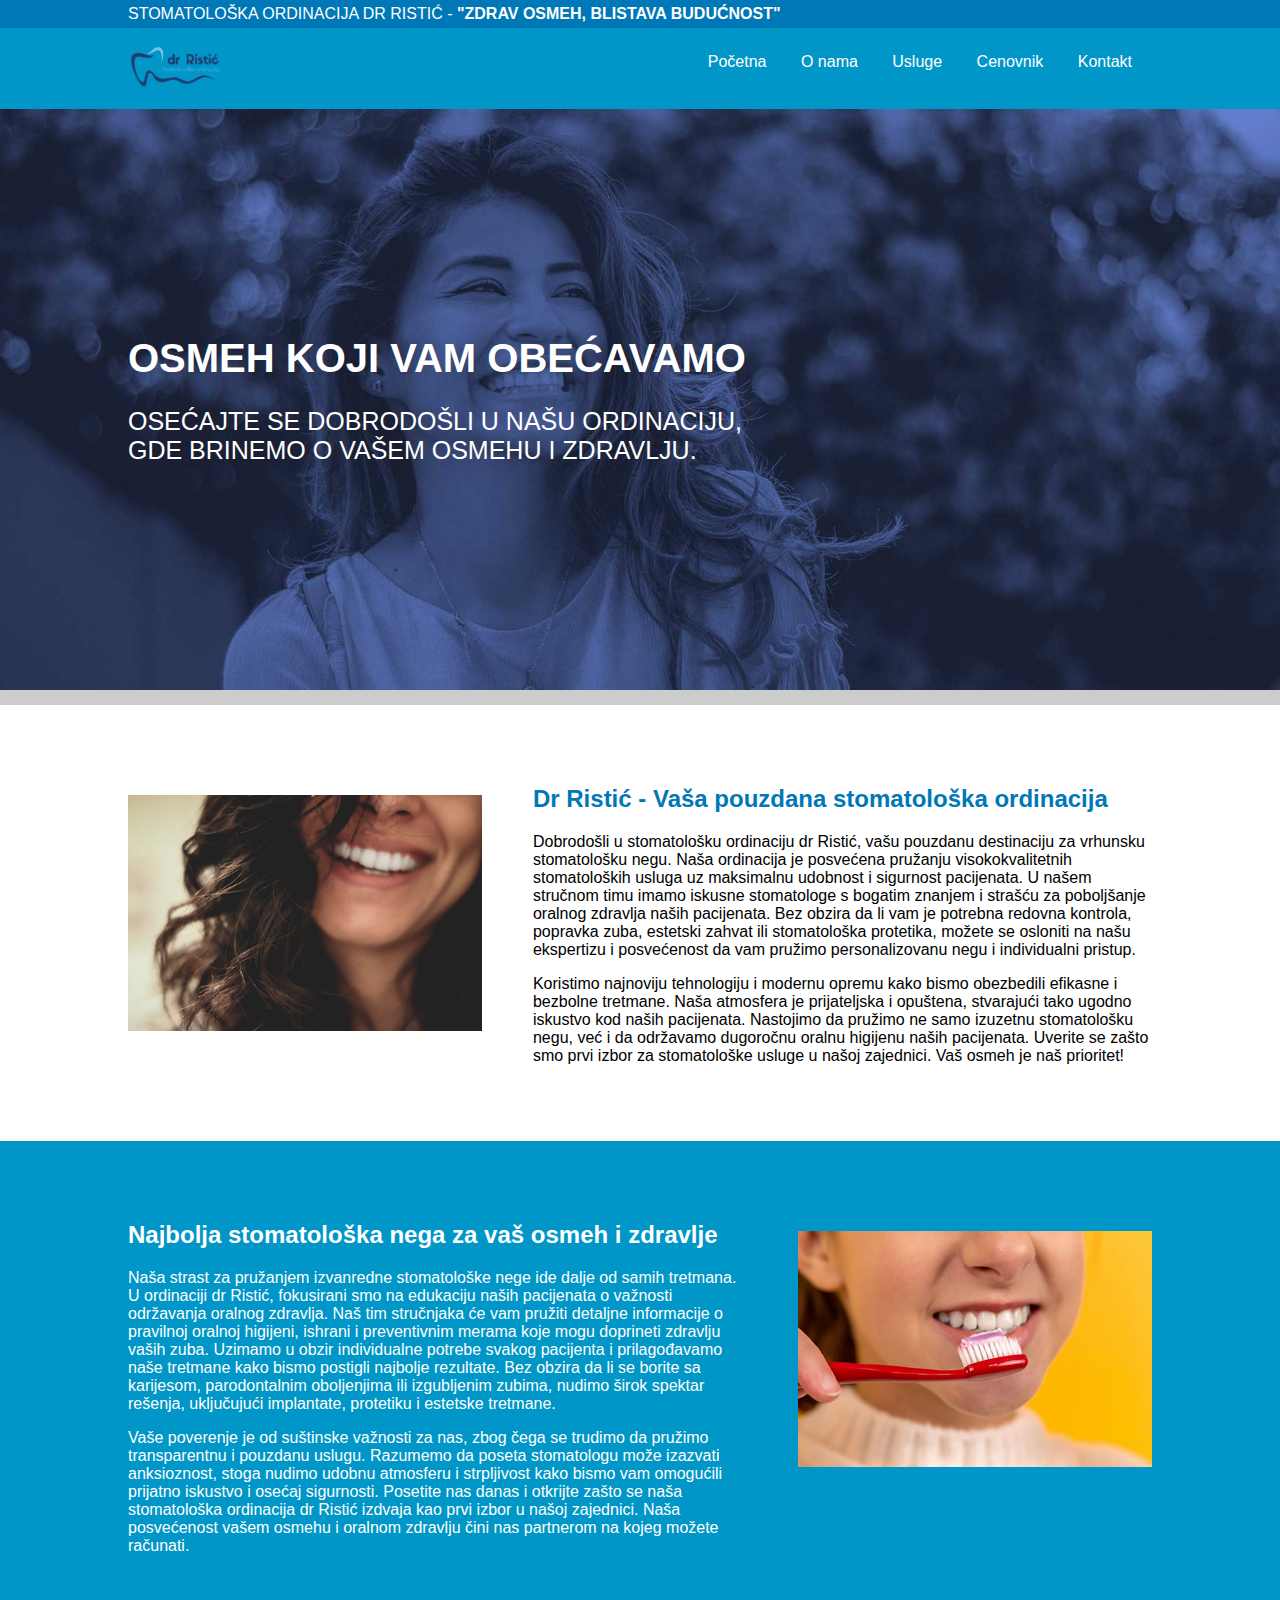
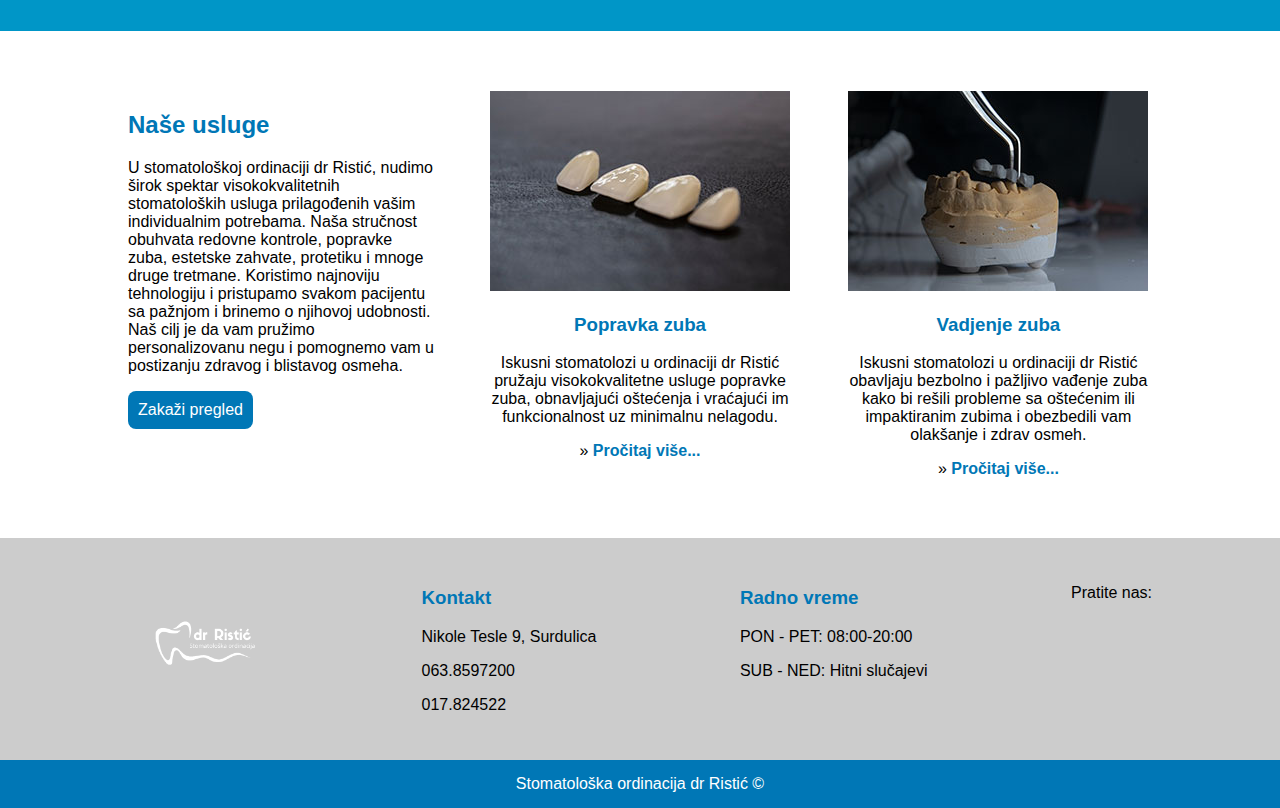
<file: index.html>
<!DOCTYPE html>
<html lang="en">
<head>
    <meta charset="UTF-8">
    <meta http-equiv="X-UA-Compatible" content="IE=edge">
    <meta name="viewport" content="width=device-width, initial-scale=1.0">
    <title>Početna</title>
    <link rel="icon" type="image/png" href="Slike/logoHeader2.png">
    <link rel="stylesheet" href="https://cdnjs.cloudflare.com/ajax/libs/font-awesome/6.4.0/css/all.min.css" integrity="sha512-iecdLmaskl7CVkqkXNQ/ZH/XLlvWZOJyj7Yy7tcenmpD1ypASozpmT/E0iPtmFIB46ZmdtAc9eNBvH0H/ZpiBw==" crossorigin="anonymous" referrerpolicy="no-referrer" />
    <link rel="stylesheet" href="style.css">
</head>
<body>
    
    <div class="header">
        <div class="container">
            <p>Stomatološka ordinacija Dr Ristić - <span>"Zdrav osmeh, blistava budućnost"</span></p>
        </div><!--end .container-->
    </div><!--end .header-->
    <div class="nav">
        <div class="container">
            <div class="nav-logo">
                <img src="Slike/logoHeader2.png" width="50%" alt="LogoHeader">
            </div><!--end .nav-logo-->
            <div class="nav-links">
                <p><i class="fa-solid fa-bars" onclick="toggleNav()"></i></p>
                <ul id="navMenu">
                    <li><a href="index.html">Početna</a></li>
                    <li><a href="o-nama.html">O nama</a></li>
                    <li><a href="usluge.html">Usluge</a></li>
                    <li><a href="cenovnik.html">Cenovnik</a></li>
                    <li><a href="kontakt.html">Kontakt</a></li>
                </ul>
            </div><!--end .nav-links-->
        </div><!--end .container-->
    </div><!--end .nav-->

    <div class="hero">
        <div class="container">
            <h1>Osmeh koji vam obećavamo</h1>
            <p>Osećajte se dobrodošli u našu ordinaciju,
            <br> gde brinemo o vašem osmehu i zdravlju.</p>
        </div><!--end .container-->
    </div><!--end .hero-->

    <div class="intro">
        <div class="container">
            <div class="intro-img">
                <img src="Slike/intro.jpg" alt="BlistavOsmeh">
            </div><!--end .intro-img-->
            <div class="intro-txt">
                <h2>Dr Ristić - Vaša pouzdana stomatološka ordinacija</h2>
                <p>Dobrodošli u stomatološku ordinaciju dr Ristić, vašu pouzdanu destinaciju za vrhunsku stomatološku negu. Naša ordinacija je posvećena pružanju visokokvalitetnih stomatoloških usluga uz maksimalnu udobnost i sigurnost pacijenata. U našem stručnom timu imamo iskusne stomatologe s bogatim znanjem i strašću za poboljšanje oralnog zdravlja naših pacijenata. Bez obzira da li vam je potrebna redovna kontrola, popravka zuba, estetski zahvat ili stomatološka protetika, možete se osloniti na našu ekspertizu i posvećenost da vam pružimo personalizovanu negu i individualni pristup.</p>

                <p>Koristimo najnoviju tehnologiju i modernu opremu kako bismo obezbedili efikasne i bezbolne tretmane. Naša atmosfera je prijateljska i opuštena, stvarajući tako ugodno iskustvo kod naših pacijenata. Nastojimo da pružimo ne samo izuzetnu stomatološku negu, već i da održavamo dugoročnu oralnu higijenu naših pacijenata. Uverite se zašto smo prvi izbor za stomatološke usluge u našoj zajednici. Vaš osmeh je naš prioritet!</p>
            </div><!--end .intro-txt-->
        </div><!--end .container-->
    </div><!--end .intro-->

    <div class="wrapper">
        <div class="container">
            <div class="wrapper-txt">
                <h2>Najbolja stomatološka nega za vaš osmeh i zdravlje</h2>
                <p>Naša strast za pružanjem izvanredne stomatološke nege ide dalje od samih tretmana. U ordinaciji dr Ristić, fokusirani smo na edukaciju naših pacijenata o važnosti održavanja oralnog zdravlja. Naš tim stručnjaka će vam pružiti detaljne informacije o pravilnoj oralnoj higijeni, ishrani i preventivnim merama koje mogu doprineti zdravlju vaših zuba. Uzimamo u obzir individualne potrebe svakog pacijenta i prilagođavamo naše tretmane kako bismo postigli najbolje rezultate. Bez obzira da li se borite sa karijesom, parodontalnim oboljenjima ili izgubljenim zubima, nudimo širok spektar rešenja, uključujući implantate, protetiku i estetske tretmane.</p>

                <p>Vaše poverenje je od suštinske važnosti za nas, zbog čega se trudimo da pružimo transparentnu i pouzdanu uslugu. Razumemo da poseta stomatologu može izazvati anksioznost, stoga nudimo udobnu atmosferu i strpljivost kako bismo vam omogućili prijatno iskustvo i osećaj sigurnosti. Posetite nas danas i otkrijte zašto se naša stomatološka ordinacija dr Ristić izdvaja kao prvi izbor u našoj zajednici. Naša posvećenost vašem osmehu i oralnom zdravlju čini nas partnerom na kojeg možete računati.</p>
            </div><!--end .wrapper-txt-->
            <div class="wrapper-img">
                <img src="Slike/wrapper1.jpg" alt="PranjeZuba">
            </div><!--end .wrapper-img-->
        </div><!--end .container-->
    </div><!--end .wrapper-->

    <div class="content">
        <div class="container">
            <div class="content-left">
                <h2>Naše usluge</h2>
                <p>U stomatološkoj ordinaciji dr Ristić, nudimo širok spektar visokokvalitetnih stomatoloških usluga prilagođenih vašim individualnim potrebama. Naša stručnost obuhvata redovne kontrole, popravke zuba, estetske zahvate, protetiku i mnoge druge tretmane. Koristimo najnoviju tehnologiju i pristupamo svakom pacijentu sa pažnjom i brinemo o njihovoj udobnosti. Naš cilj je da vam pružimo personalizovanu negu i pomognemo vam u postizanju zdravog i blistavog osmeha.</p>

                <a href="kontakt.html#zakazipregled" class="button">Zakaži pregled</a>
            </div><!--end .content-left-->  
            <div class="content-right">
                <img src="Slike/widget1.jpg" alt="Zubi1">
                <h3>Popravka zuba</h3>
                <p>Iskusni stomatolozi u ordinaciji dr Ristić pružaju visokokvalitetne usluge popravke zuba, obnavljajući oštećenja i vraćajući im funkcionalnost uz minimalnu nelagodu.</p>

                <span> &raquo; <a href="usluge.html#popravkazuba">Pročitaj više...</a></span>
            </div><!--end .content-right-->
            <div class="content-right">
                <img src="Slike/widget2.jpg" alt="Zubi2">
                <h3>Vadjenje zuba</h3>
                <p>Iskusni stomatolozi u ordinaciji dr Ristić obavljaju bezbolno i pažljivo vađenje zuba kako bi rešili probleme sa oštećenim ili impaktiranim zubima i obezbedili vam olakšanje i zdrav osmeh.</p>

                <span> &raquo; <a href="usluge.html#vadjenjezuba">Pročitaj više...</a></span>
            </div><!--end .content-right-->
        </div><!--end .container-->
    </div><!--end .content-->

    <div class="footertop">
        <div class="container">
            <div class="footertop-logo">
                <img src="Slike/logoFooter.png" width="150px" alt="logo">
            </div><!--end .footertop-logo-->
            <div class="footertop-txt1">
                <h3><i class="fa-solid fa-phone"></i> Kontakt</h3>
                <p>Nikole Tesle 9, Surdulica</p>
                <p>063.8597200</p>
                <p>017.824522</p>
            </div><!--end .footertop-txt1-->
            <div class="footertop-txt2">
                <h3><i class="fa-regular fa-clock"></i> Radno vreme</h3>
                <p>PON - PET: 08:00-20:00</p>
                <p>SUB - NED: Hitni slučajevi</p>
            </div><!--end .footertop-txt2-->
            <div class="footertop-links">
                <p>Pratite nas:</p>
                <a href="#"><i class="fa-brands fa-square-facebook"></i></a>
                <a href="#"><i class="fa-brands fa-square-instagram"></i></a>
                <a href="#"><i class="fa-brands fa-square-twitter"></i></a>
            </div><!--end .footertop-links-->
        </div><!--end .container-->
    </div><!--end .footertop-->

    <div class="footer">
        <div class="container">
            <p>Stomatološka ordinacija dr Ristić &copy;</p>
        </div><!--end .container-->
    </div><!--end .footer-->

    <script>

        function toggleNav() {
        let navMenu = document.getElementById("navMenu");
        if (navMenu.style.display === "block") {
        navMenu.style.display = "none";
        } else {
        navMenu.style.display = "block";
        }
        }
        
    </script>

</body>
</html>
</file>
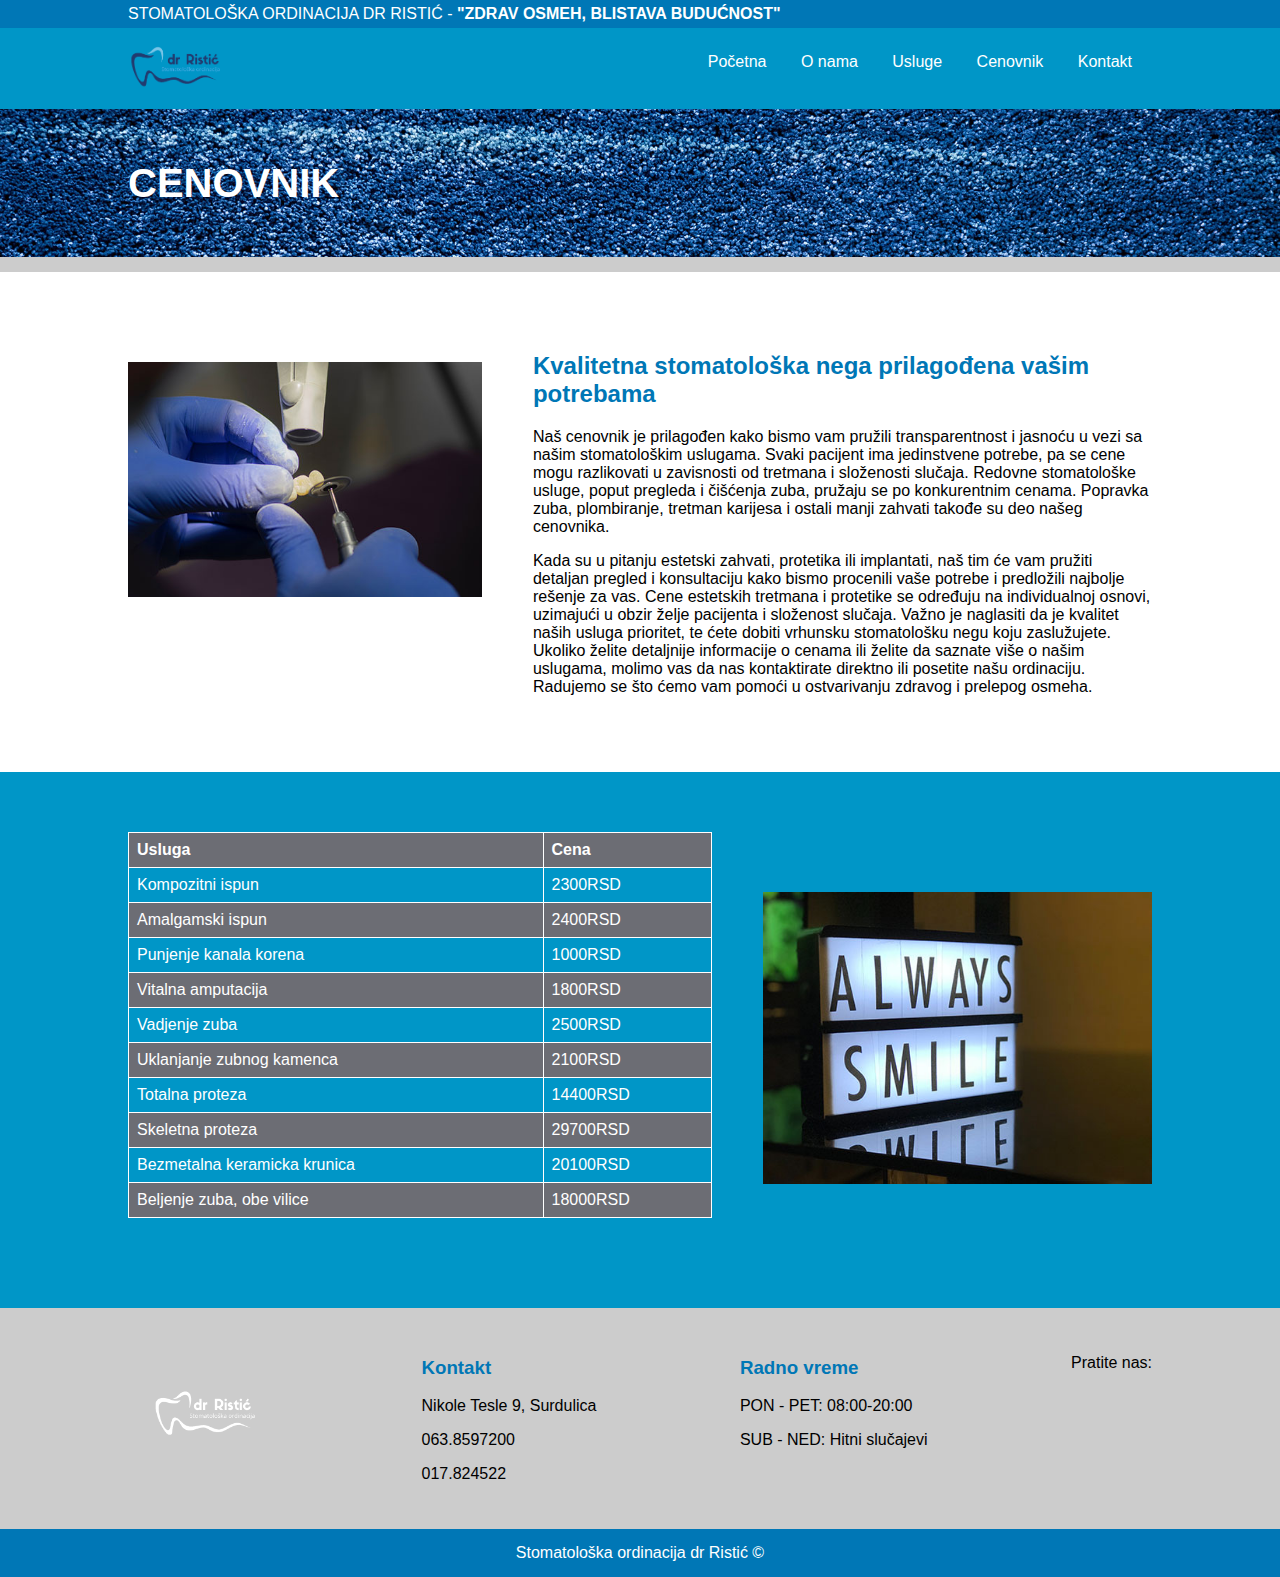
<file: cenovnik.html>
<!DOCTYPE html>
<html lang="en">
<head>
    <meta charset="UTF-8">
    <meta http-equiv="X-UA-Compatible" content="IE=edge">
    <meta name="viewport" content="width=device-width, initial-scale=1.0">
    <title>Cenovnik</title>
    <link rel="icon" type="image/png" href="Slike/logoHeader2.png">
    <link rel="stylesheet" href="https://cdnjs.cloudflare.com/ajax/libs/font-awesome/6.4.0/css/all.min.css" integrity="sha512-iecdLmaskl7CVkqkXNQ/ZH/XLlvWZOJyj7Yy7tcenmpD1ypASozpmT/E0iPtmFIB46ZmdtAc9eNBvH0H/ZpiBw==" crossorigin="anonymous" referrerpolicy="no-referrer" />
    <link rel="stylesheet" href="style.css">
</head>
<body>
    
    <div class="header">
        <div class="container">
            <p>Stomatološka ordinacija Dr Ristić - <span>"Zdrav osmeh, blistava budućnost"</span></p>
        </div><!--end .container-->
    </div><!--end .header-->
    <div class="nav">
        <div class="container">
            <div class="nav-logo">
                <img src="Slike/logoHeader2.png" width="50%" alt="LogoHeader">
            </div><!--end .nav-logo-->
            <div class="nav-links">
                <p><i class="fa-solid fa-bars" onclick="toggleNav()"></i></p>
                <ul id="navMenu">
                    <li><a href="index.html">Početna</a></li>
                    <li><a href="o-nama.html">O nama</a></li>
                    <li><a href="usluge.html">Usluge</a></li>
                    <li><a href="cenovnik.html">Cenovnik</a></li>
                    <li><a href="kontakt.html">Kontakt</a></li>
                </ul>
            </div><!--end .nav-links-->
        </div><!--end .container-->
    </div><!--end .nav-->

    <div class="hero hero2">
        <div class="container">
            <h1>Cenovnik</h1>
        </div><!--end .container-->
    </div><!--end .hero-->

    <div class="intro">
        <div class="container">
            <div class="intro-img">
                <img src="Slike/cenovnik1.jpg" alt="Zubi">
            </div><!--end .intro-img-->
            <div class="intro-txt">
                <h2>Kvalitetna stomatološka nega prilagođena vašim potrebama</h2>
                <p>Naš cenovnik je prilagođen kako bismo vam pružili transparentnost i jasnoću u vezi sa našim stomatološkim uslugama. Svaki pacijent ima jedinstvene potrebe, pa se cene mogu razlikovati u zavisnosti od tretmana i složenosti slučaja. Redovne stomatološke usluge, poput pregleda i čišćenja zuba, pružaju se po konkurentnim cenama. Popravka zuba, plombiranje, tretman karijesa i ostali manji zahvati takođe su deo našeg cenovnika.</p>

                <p>Kada su u pitanju estetski zahvati, protetika ili implantati, naš tim će vam pružiti detaljan pregled i konsultaciju kako bismo procenili vaše potrebe i predložili najbolje rešenje za vas. Cene estetskih tretmana i protetike se određuju na individualnoj osnovi, uzimajući u obzir želje pacijenta i složenost slučaja. Važno je naglasiti da je kvalitet naših usluga prioritet, te ćete dobiti vrhunsku stomatološku negu koju zaslužujete. Ukoliko želite detaljnije informacije o cenama ili želite da saznate više o našim uslugama, molimo vas da nas kontaktirate direktno ili posetite našu ordinaciju. Radujemo se što ćemo vam pomoći u ostvarivanju zdravog i prelepog osmeha.</p>
            </div><!--end .intro-txt-->
        </div><!--end .container-->
    </div><!--end .intro-->

    <div class="section">
        <div class="container">
            <div class="section-tbl">
                <table>
                    <tr>
                    <th>Usluga</th>
                    <th>Cena</th>
                    </tr>
                    <tr>
                    <td>Kompozitni ispun</td>
                    <td>2300RSD</td>
                    </tr>
                    <tr>
                    <td>Amalgamski ispun</td>
                    <td>2400RSD</td>
                    </tr>
                    <tr>
                    <td>Punjenje kanala korena</td>
                    <td>1000RSD</td>
                    </tr>
                    <tr>
                    <td>Vitalna amputacija</td>
                    <td>1800RSD</td>
                    </tr>
                    <tr>
                    <td>Vadjenje zuba</td>
                    <td>2500RSD</td>
                    </tr>
                    <tr>
                    <td>Uklanjanje zubnog kamenca</td>
                    <td>2100RSD</td>
                    </tr>
                    <tr>
                    <td>Totalna proteza</td>
                    <td>14400RSD</td>
                    </tr>
                    <tr>
                    <td>Skeletna proteza</td>
                    <td>29700RSD</td>
                    </tr>
                    <tr>
                    <td>Bezmetalna keramicka krunica</td>
                    <td>20100RSD</td>
                    </tr>
                    <tr>
                    <td>Beljenje zuba, obe vilice</td>
                    <td>18000RSD</td>
                    </tr>
                </table>  
            </div><!--end .section-tbl-->
            <div class="section-img">
                <img src="Slike/cenovnik2.jpg" alt="Slogan">
            </div><!--end .section-img-->
        </div><!--end .container-->
    </div><!--end .section-->


    <div class="footertop">
        <div class="container">
            <div class="footertop-logo">
                <img src="Slike/logoFooter.png" width="150px" alt="logo">
            </div><!--end .footertop-logo-->
            <div class="footertop-txt1">
                <h3><i class="fa-solid fa-phone"></i> Kontakt</h3>
                <p>Nikole Tesle 9, Surdulica</p>
                <p>063.8597200</p>
                <p>017.824522</p>
            </div><!--end .footertop-txt1-->
            <div class="footertop-txt2">
                <h3><i class="fa-regular fa-clock"></i> Radno vreme</h3>
                <p>PON - PET: 08:00-20:00</p>
                <p>SUB - NED: Hitni slučajevi</p>
            </div><!--end .footertop-txt2-->
            <div class="footertop-links">
                <p>Pratite nas:</p>
                <a href="#"><i class="fa-brands fa-square-facebook"></i></a>
                <a href="#"><i class="fa-brands fa-square-instagram"></i></a>
                <a href="#"><i class="fa-brands fa-square-twitter"></i></a>
            </div><!--end .footertop-links-->
        </div><!--end .container-->
    </div><!--end .footertop-->

    <div class="footer">
        <div class="container">
            <p>Stomatološka ordinacija dr Ristić &copy;</p>
        </div><!--end .container-->
    </div><!--end .footer-->

    <script>

        function toggleNav() {
        let navMenu = document.getElementById("navMenu");
        if (navMenu.style.display === "block") {
        navMenu.style.display = "none";
        } else {
        navMenu.style.display = "block";
        }
        }


    </script>
</body>
</html>
</file>
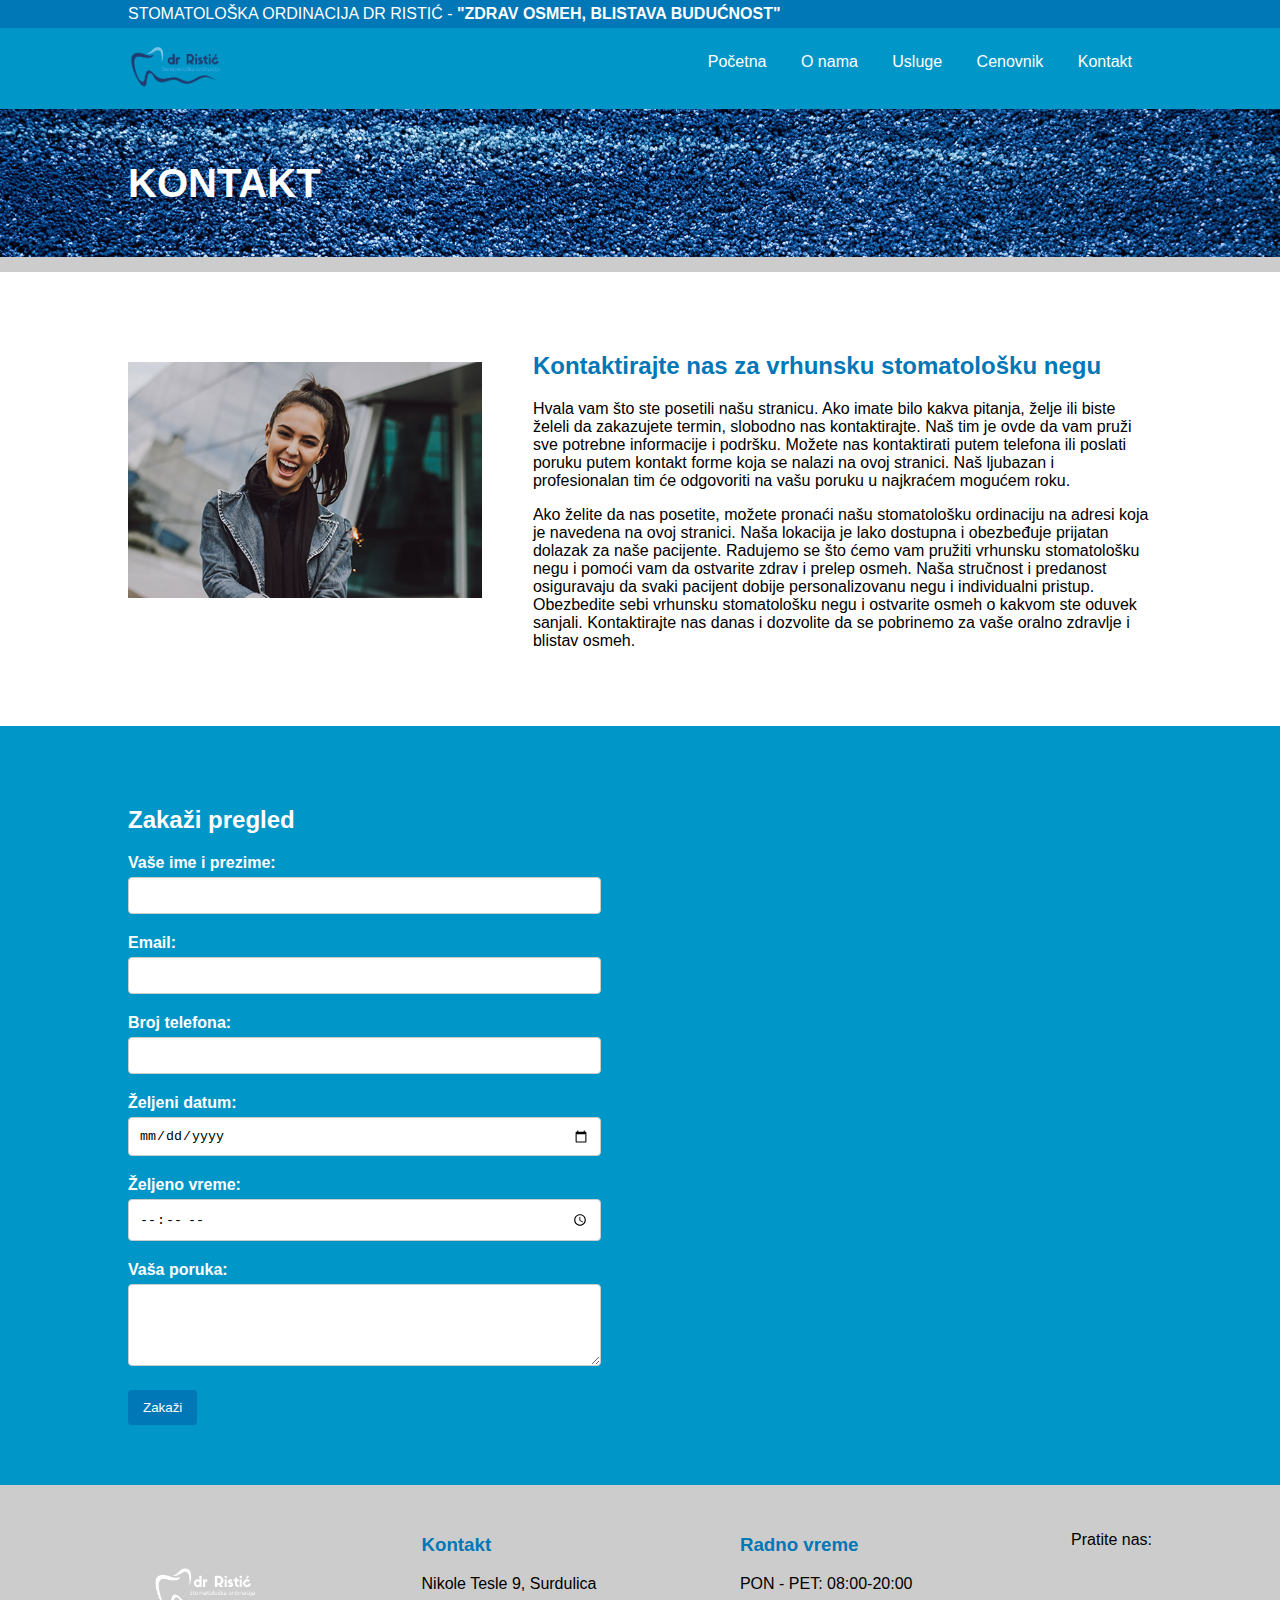
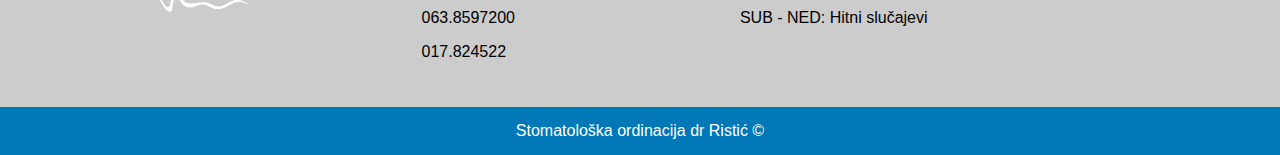
<file: kontakt.html>
<!DOCTYPE html>
<html lang="en">
<head>
    <meta charset="UTF-8">
    <meta http-equiv="X-UA-Compatible" content="IE=edge">
    <meta name="viewport" content="width=device-width, initial-scale=1.0">
    <title>Kontakt</title>
    <link rel="icon" type="image/png" href="Slike/logoHeader2.png">
    <link rel="stylesheet" href="https://cdnjs.cloudflare.com/ajax/libs/font-awesome/6.4.0/css/all.min.css" integrity="sha512-iecdLmaskl7CVkqkXNQ/ZH/XLlvWZOJyj7Yy7tcenmpD1ypASozpmT/E0iPtmFIB46ZmdtAc9eNBvH0H/ZpiBw==" crossorigin="anonymous" referrerpolicy="no-referrer" />
    <link rel="stylesheet" href="style.css">
</head>
<body>
    
    <div class="header">
        <div class="container">
            <p>Stomatološka ordinacija Dr Ristić - <span>"Zdrav osmeh, blistava budućnost"</span></p>
        </div><!--end .container-->
    </div><!--end .header-->
    <div class="nav">
        <div class="container">
            <div class="nav-logo">
                <img src="Slike/logoHeader2.png" width="50%" alt="LogoHeader">
            </div><!--end .nav-logo-->
            <div class="nav-links">
                <p><i class="fa-solid fa-bars" onclick="toggleNav()"></i></p>
                <ul id="navMenu">
                    <li><a href="index.html">Početna</a></li>
                    <li><a href="o-nama.html">O nama</a></li>
                    <li><a href="usluge.html">Usluge</a></li>
                    <li><a href="cenovnik.html">Cenovnik</a></li>
                    <li><a href="kontakt.html">Kontakt</a></li>
                </ul>
            </div><!--end .nav-links-->
        </div><!--end .container-->
    </div><!--end .nav-->

    <div class="hero hero2">
        <div class="container">
            <h1>Kontakt</h1>
        </div><!--end .container-->
    </div><!--end .hero-->

    <div class="intro">
        <div class="container">
            <div class="intro-img">
                <img src="Slike/kontakt1.jpg" alt="Osmeh">
            </div><!--end .intro-img-->
            <div class="intro-txt">
                <h2>Kontaktirajte nas za vrhunsku stomatološku negu</h2>
                <p>Hvala vam što ste posetili našu stranicu. Ako imate bilo kakva pitanja, želje ili biste želeli da zakazujete termin, slobodno nas kontaktirajte. Naš tim je ovde da vam pruži sve potrebne informacije i podršku. Možete nas kontaktirati putem telefona ili poslati poruku putem kontakt forme koja se nalazi na ovoj stranici. Naš ljubazan i profesionalan tim će odgovoriti na vašu poruku u najkraćem mogućem roku.
                </p>

                <p>Ako želite da nas posetite, možete pronaći našu stomatološku ordinaciju na adresi koja je navedena na ovoj stranici. Naša lokacija je lako dostupna i obezbeđuje prijatan dolazak za naše pacijente. Radujemo se što ćemo vam pružiti vrhunsku stomatološku negu i pomoći vam da ostvarite zdrav i prelep osmeh. Naša stručnost i predanost osiguravaju da svaki pacijent dobije personalizovanu negu i individualni pristup. Obezbedite sebi vrhunsku stomatološku negu i ostvarite osmeh o kakvom ste oduvek sanjali. Kontaktirajte nas danas i dozvolite da se pobrinemo za vaše oralno zdravlje i blistav osmeh.</p>
            </div><!--end .intro-txt-->
        </div><!--end .container-->
    </div><!--end .intro-->

    <div class="contact-form" id="zakazipregled">
        <div class="container">
           

        <div class="form-container">
            <h2>Zakaži pregled</h2>
            <form>
            <div class="form-group">
                <label for="name" class="form-label">Vaše ime i prezime:</label>
                <input type="text" id="name" class="form-input" required>
            </div>

            <div class="form-group">
                <label for="email" class="form-label">Email:</label>
                <input type="email" id="email" class="form-input" required>
            </div>

            <div class="form-group">
                <label for="phone" class="form-label">Broj telefona:</label>
                <input type="tel" id="phone" class="form-input" required>
            </div>

            <div class="form-group">
                <label for="date" class="form-label">Željeni datum:</label>
                <input type="date" id="date" class="form-input" required>
            </div>

            <div class="form-group">
                <label for="time" class="form-label">Željeno vreme:</label>
                <input type="time" id="time" class="form-input" required>
            </div>

            <div class="form-group">
                <label for="message" class="form-label">Vaša poruka:</label>
                <textarea id="message" class="form-input" rows="4"></textarea>
            </div>

            <button type="submit" class="form-button">Zakaži</button>
            </form>
        </div><!-- end. form-container-->

        <div class="map-container">
            <iframe src="https://www.google.com/maps/embed?pb=!1m18!1m12!1m3!1d871.9126357496947!2d22.171327538790546!3d42.68777759616393!2m3!1f0!2f0!3f0!3m2!1i1024!2i768!4f13.1!3m3!1m2!1s0x1355371e6ee9d745%3A0x603d7cebfd62ee13!2sStomatoloska%20Ordinacija%20Dr%20Radmilo%20Ristic%20Preduzetnik%20Surdulica%2C%20Nikole%20Tesle%209!5e0!3m2!1sen!2srs!4v1686955123829!5m2!1sen!2srs" width="500" height="450" style="border:0;" allowfullscreen="" loading="lazy" referrerpolicy="no-referrer-when-downgrade"></iframe>
        </div><!--end .map-container-->

        </div><!--end .container-->
    </div><!--end .contact-form-->

    
    <div class="footertop">
        <div class="container">
            <div class="footertop-logo">
                <img src="Slike/logoFooter.png" width="150px" alt="logo">
            </div><!--end .footertop-logo-->
            <div class="footertop-txt1">
                <h3><i class="fa-solid fa-phone"></i> Kontakt</h3>
                <p>Nikole Tesle 9, Surdulica</p>
                <p>063.8597200</p>
                <p>017.824522</p>
            </div><!--end .footertop-txt1-->
            <div class="footertop-txt2">
                <h3><i class="fa-regular fa-clock"></i> Radno vreme</h3>
                <p>PON - PET: 08:00-20:00</p>
                <p>SUB - NED: Hitni slučajevi</p>
            </div><!--end .footertop-txt2-->
            <div class="footertop-links">
                <p>Pratite nas:</p>
                <a href="#"><i class="fa-brands fa-square-facebook"></i></a>
                <a href="#"><i class="fa-brands fa-square-instagram"></i></a>
                <a href="#"><i class="fa-brands fa-square-twitter"></i></a>
            </div><!--end .footertop-links-->
        </div><!--end .container-->
    </div><!--end .footertop-->

    <div class="footer">
        <div class="container">
            <p>Stomatološka ordinacija dr Ristić &copy;</p>
        </div><!--end .container-->
    </div><!--end .footer-->

    <script>

        function toggleNav() {
        let navMenu = document.getElementById("navMenu");
        if (navMenu.style.display === "block") {
        navMenu.style.display = "none";
        } else {
        navMenu.style.display = "block";
        }
        }
    
    </script>
</body>
</html>
</file>
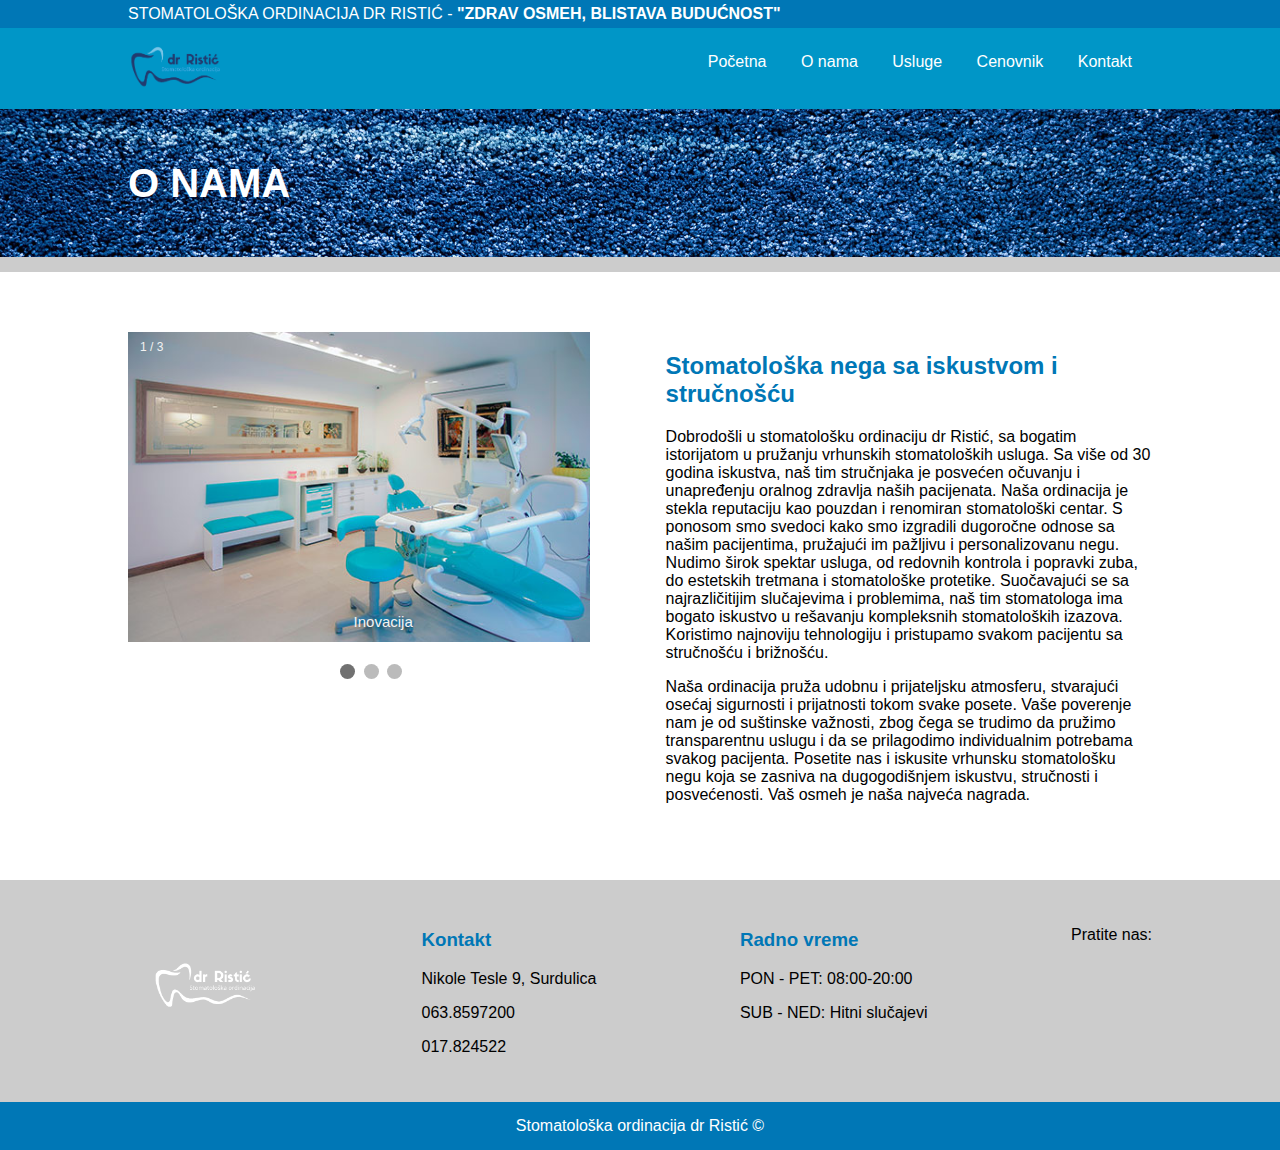
<file: o-nama.html>
<!DOCTYPE html>
<html lang="en">
<head>
    <meta charset="UTF-8">
    <meta http-equiv="X-UA-Compatible" content="IE=edge">
    <meta name="viewport" content="width=device-width, initial-scale=1.0">
    <title>O nama</title>
    <link rel="icon" type="image/png" href="Slike/logoHeader2.png">
    <link rel="stylesheet" href="https://cdnjs.cloudflare.com/ajax/libs/font-awesome/6.4.0/css/all.min.css" integrity="sha512-iecdLmaskl7CVkqkXNQ/ZH/XLlvWZOJyj7Yy7tcenmpD1ypASozpmT/E0iPtmFIB46ZmdtAc9eNBvH0H/ZpiBw==" crossorigin="anonymous" referrerpolicy="no-referrer" />
    <link rel="stylesheet" href="style.css">
</head>
<body>
    
    <div class="header">
        <div class="container">
            <p>Stomatološka ordinacija Dr Ristić - <span>"Zdrav osmeh, blistava budućnost"</span></p>
        </div><!--end .container-->
    </div><!--end .header-->
    <div class="nav">
        <div class="container">
            <div class="nav-logo">
                <img src="Slike/logoHeader2.png" width="50%" alt="Logo Heder">
            </div><!--end .nav-logo-->
            <div class="nav-links">
                <p><i class="fa-solid fa-bars" onclick="toggleNav()"></i></p>
                <ul id="navMenu">
                    <li><a href="index.html">Početna</a></li>
                    <li><a href="o-nama.html">O nama</a></li>
                    <li><a href="usluge.html">Usluge</a></li>
                    <li><a href="cenovnik.html">Cenovnik</a></li>
                    <li><a href="kontakt.html">Kontakt</a></li>
                </ul>
            </div><!--end .nav-links-->
        </div><!--end .container-->
    </div><!--end .nav-->

    <div class="hero hero2">
        <div class="container">
            <h1>O nama</h1>
        </div><!--end .container-->
    </div><!--end .hero-->

    <div class="intro">
        <div class="container">
			<div class="intro-txt">
			
			<div class="slideshow-container">

				<div class="mySlides fade">
				  <div class="numbertext">1 / 3</div>
				  <img src="Slike/o-nama.jpg" style="width:95%">
				  <div class="text">Inovacija</div>
				</div>

				<div class="mySlides fade">
				  <div class="numbertext">2 / 3</div>
				  <img src="Slike/o-nama2.jpg" style="width:95%">
				  <div class="text">Udobnost</div>
				</div>

				<div class="mySlides fade">
				  <div class="numbertext">3 / 3</div>
				  <img src="Slike/o-nama3.jpg" style="width:95%">
				  <div class="text">Kvalitet</div>
				</div>


				</div>
				<br>

				<div style="text-align:center">
				  <span class="dot" onclick="currentSlide(1)"></span> 
				  <span class="dot" onclick="currentSlide(2)"></span> 
				  <span class="dot" onclick="currentSlide(3)"></span> 
			</div>

            </div><!--end .intro-txt-->
             
			

            <div class="intro-txt">
                <h2>Stomatološka nega sa iskustvom i stručnošću</h2>
                <p>Dobrodošli u stomatološku ordinaciju dr Ristić, sa bogatim istorijatom u pružanju vrhunskih stomatoloških usluga. Sa više od 30 godina iskustva, naš tim stručnjaka je posvećen očuvanju i unapređenju oralnog zdravlja naših pacijenata. Naša ordinacija je stekla reputaciju kao pouzdan i renomiran stomatološki centar. S ponosom smo svedoci kako smo izgradili dugoročne odnose sa našim pacijentima, pružajući im pažljivu i personalizovanu negu. Nudimo širok spektar usluga, od redovnih kontrola i popravki zuba, do estetskih tretmana i stomatološke protetike. Suočavajući se sa najrazličitijim slučajevima i problemima, naš tim stomatologa ima bogato iskustvo u rešavanju kompleksnih stomatoloških izazova. Koristimo najnoviju tehnologiju i pristupamo svakom pacijentu sa stručnošću i brižnošću.</p>

                <p>Naša ordinacija pruža udobnu i prijateljsku atmosferu, stvarajući osećaj sigurnosti i prijatnosti tokom svake posete. Vaše poverenje nam je od suštinske važnosti, zbog čega se trudimo da pružimo transparentnu uslugu i da se prilagodimo individualnim potrebama svakog pacijenta. Posetite nas i iskusite vrhunsku stomatološku negu koja se zasniva na dugogodišnjem iskustvu, stručnosti i posvećenosti. Vaš osmeh je naša najveća nagrada.</p>
            </div><!--end .intro-txt-->
        </div><!--end .container-->
    </div><!--end .intro-->

    <div class="footertop">
        <div class="container">
            <div class="footertop-logo">
                <img src="Slike/logoFooter.png" width="150px" alt="logo">
            </div><!--end .footertop-logo-->
            <div class="footertop-txt1">
                <h3><i class="fa-solid fa-phone"></i> Kontakt</h3>
                <p>Nikole Tesle 9, Surdulica</p>
                <p>063.8597200</p>
                <p>017.824522</p>
            </div><!--end .footertop-txt1-->
            <div class="footertop-txt2">
                <h3><i class="fa-regular fa-clock"></i> Radno vreme</h3>
                <p>PON - PET: 08:00-20:00</p>
                <p>SUB - NED: Hitni slučajevi</p>
            </div><!--end .footertop-txt2-->
            <div class="footertop-links">
                <p>Pratite nas:</p>
                <a href="#"><i class="fa-brands fa-square-facebook"></i></a>
                <a href="#"><i class="fa-brands fa-square-instagram"></i></a>
                <a href="#"><i class="fa-brands fa-square-twitter"></i></a>
            </div><!--end .footertop-links-->
        </div><!--end .container-->
    </div><!--end .footertop-->

    <div class="footer">
        <div class="container">
            <p>Stomatološka ordinacija dr Ristić &copy;</p>
        </div><!--end .container-->
    </div><!--end .footer-->

    <script>
        function toggleNav() {
        let navMenu = document.getElementById("navMenu");
        if (navMenu.style.display === "block") {
        navMenu.style.display = "none";
        } else {
        navMenu.style.display = "block";
        }
        }
    </script>

   <script>
		let slideIndex = 1;
		showSlides(slideIndex);

		function plusSlides(n) {
		  showSlides(slideIndex += n);
		}

		function currentSlide(n) {
		  showSlides(slideIndex = n);
		}

		function showSlides(n) {
		  let i;
		  let slides = document.getElementsByClassName("mySlides");
		  let dots = document.getElementsByClassName("dot");
		  if (n > slides.length) {slideIndex = 1}    
		  if (n < 1) {slideIndex = slides.length}
		  for (i = 0; i < slides.length; i++) {
			slides[i].style.display = "none";  
		  }
		  for (i = 0; i < dots.length; i++) {
			dots[i].className = dots[i].className.replace(" active", "");
		  }
		  slides[slideIndex-1].style.display = "block";
		  dots[slideIndex-1].className += " active";
		}
	</script>

</body>
</html>
</file>
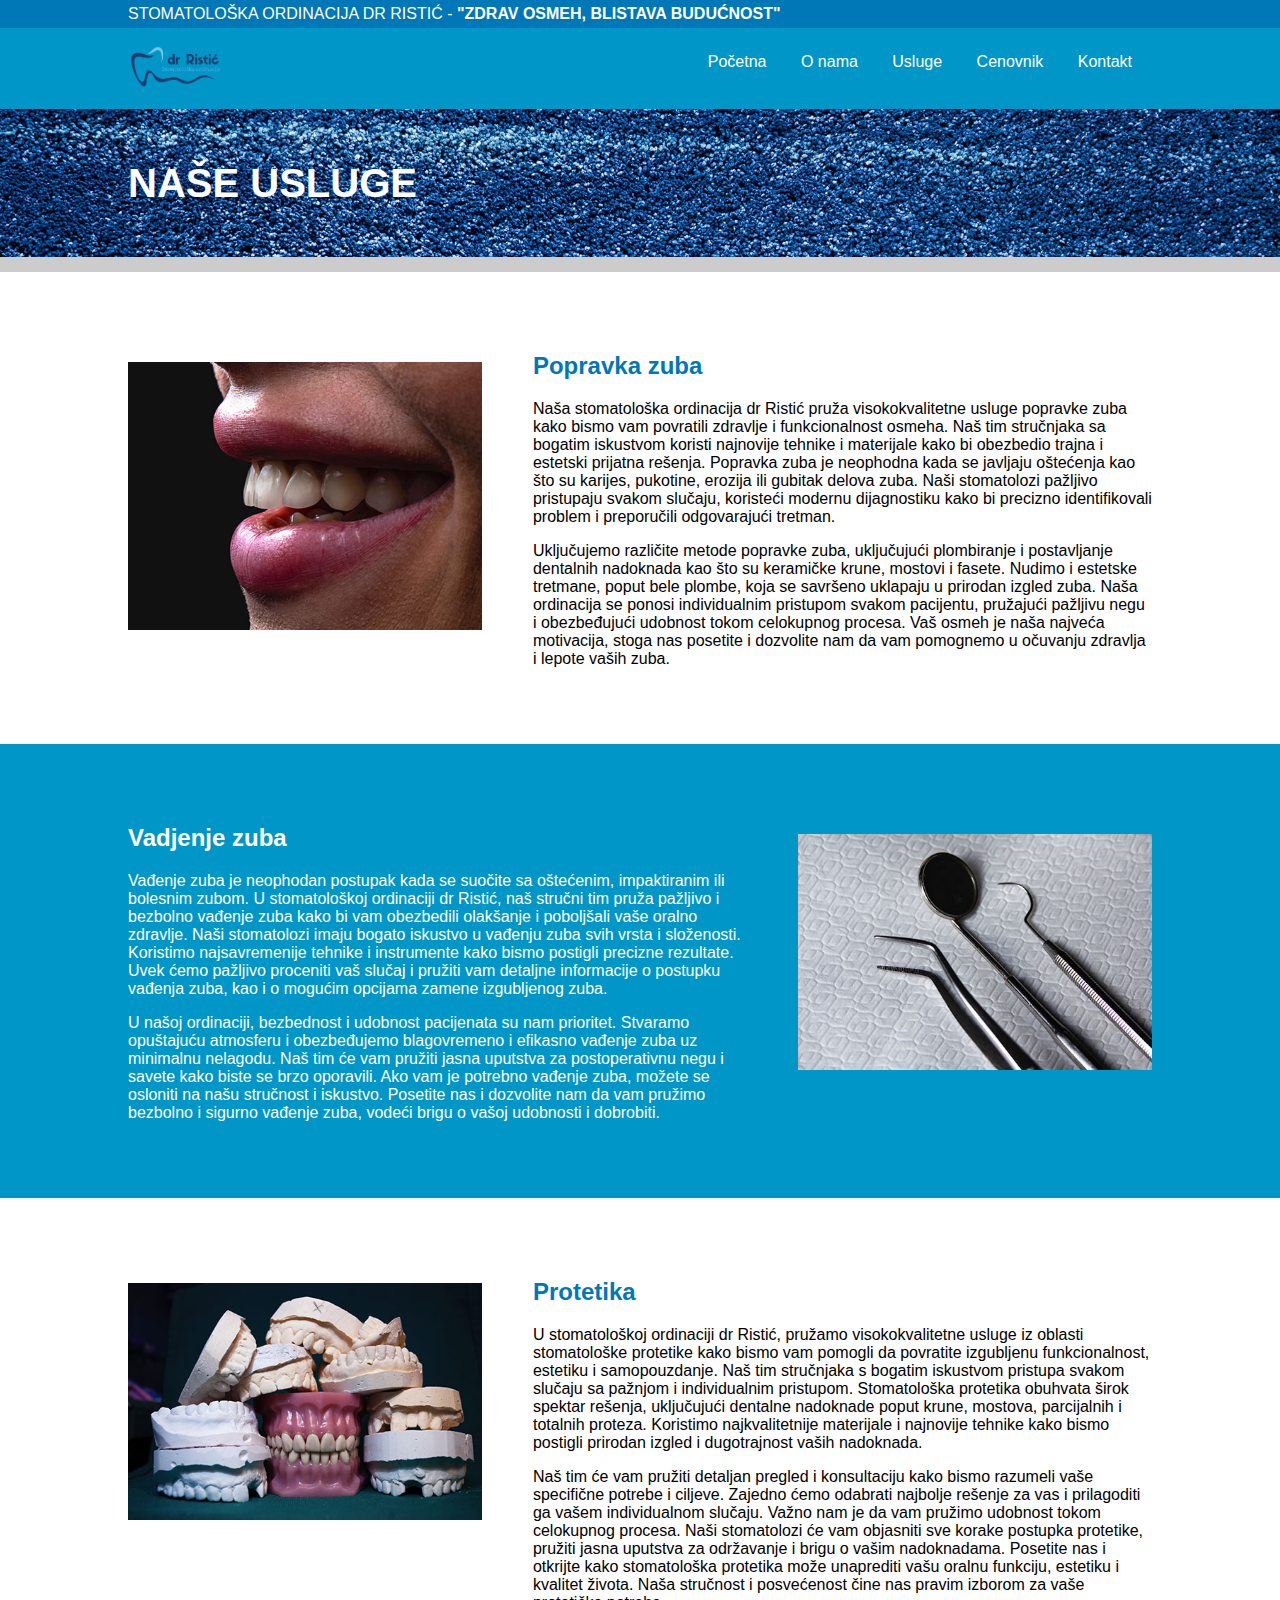
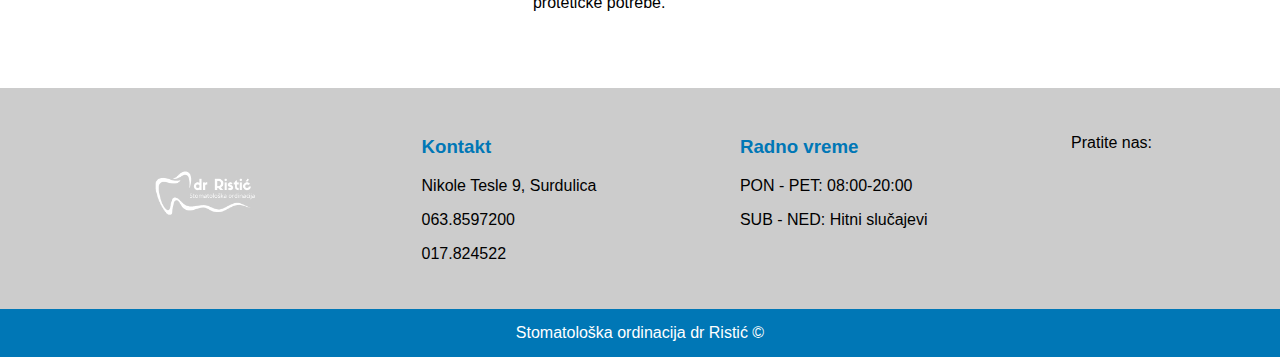
<file: usluge.html>
<!DOCTYPE html>
<html lang="en">
<head>
    <meta charset="UTF-8">
    <meta http-equiv="X-UA-Compatible" content="IE=edge">
    <meta name="viewport" content="width=device-width, initial-scale=1.0">
    <title>Usluge</title>
    <link rel="icon" type="image/png" href="Slike/logoHeader2.png">
    <link rel="stylesheet" href="https://cdnjs.cloudflare.com/ajax/libs/font-awesome/6.4.0/css/all.min.css" integrity="sha512-iecdLmaskl7CVkqkXNQ/ZH/XLlvWZOJyj7Yy7tcenmpD1ypASozpmT/E0iPtmFIB46ZmdtAc9eNBvH0H/ZpiBw==" crossorigin="anonymous" referrerpolicy="no-referrer" />
    <link rel="stylesheet" href="style.css">
</head>
<body>
    
    <div class="header">
        <div class="container">
            <p>Stomatološka ordinacija Dr Ristić - <span>"Zdrav osmeh, blistava budućnost"</span></p>
        </div><!--end .container-->
    </div><!--end .header-->
    <div class="nav">
        <div class="container">
            <div class="nav-logo">
                <img src="Slike/logoHeader2.png" width="50%" alt="LogoHeader">
            </div><!--end .nav-logo-->
            <div class="nav-links">
                <p><i class="fa-solid fa-bars" onclick="toggleNav()"></i></p>
                <ul id="navMenu">
                    <li><a href="index.html">Početna</a></li>
                    <li><a href="o-nama.html">O nama</a></li>
                    <li><a href="usluge.html">Usluge</a></li>
                    <li><a href="cenovnik.html">Cenovnik</a></li>
                    <li><a href="kontakt.html">Kontakt</a></li>
                </ul>
            </div><!--end .nav-links-->
        </div><!--end .container-->
    </div><!--end .nav-->

    <div class="hero hero2">
        <div class="container">
            <h1>Naše usluge</h1>
        </div><!--end .container-->
    </div><!--end .hero-->

    <div class="intro">
        <div class="container">
            <div class="intro-img">
                <img src="Slike/usluge3.jpg" alt="Osmeh">
            </div><!--end .intro-img-->
            <div class="intro-txt" id="popravkazuba">
                <h2>Popravka zuba</h2>
                <p>Naša stomatološka ordinacija dr Ristić pruža visokokvalitetne usluge popravke zuba kako bismo vam povratili zdravlje i funkcionalnost osmeha. Naš tim stručnjaka sa bogatim iskustvom koristi najnovije tehnike i materijale kako bi obezbedio trajna i estetski prijatna rešenja. Popravka zuba je neophodna kada se javljaju oštećenja kao što su karijes, pukotine, erozija ili gubitak delova zuba. Naši stomatolozi pažljivo pristupaju svakom slučaju, koristeći modernu dijagnostiku kako bi precizno identifikovali problem i preporučili odgovarajući tretman.</p>

                <p>Uključujemo različite metode popravke zuba, uključujući plombiranje i postavljanje dentalnih nadoknada kao što su keramičke krune, mostovi i fasete. Nudimo i estetske tretmane, poput bele plombe, koja se savršeno uklapaju u prirodan izgled zuba. Naša ordinacija se ponosi individualnim pristupom svakom pacijentu, pružajući pažljivu negu i obezbeđujući udobnost tokom celokupnog procesa. Vaš osmeh je naša najveća motivacija, stoga nas posetite i dozvolite nam da vam pomognemo u očuvanju zdravlja i lepote vaših zuba.</p>
            </div><!--end .intro-txt-->
        </div><!--end .container-->
    </div><!--end .intro-->

    <div class="wrapper">
        <div class="container">
            <div class="wrapper-txt" id="vadjenjezuba">
                <h2>Vadjenje zuba</h2>
                <p>Vađenje zuba je neophodan postupak kada se suočite sa oštećenim, impaktiranim ili bolesnim zubom. U stomatološkoj ordinaciji dr Ristić, naš stručni tim pruža pažljivo i bezbolno vađenje zuba kako bi vam obezbedili olakšanje i poboljšali vaše oralno zdravlje. Naši stomatolozi imaju bogato iskustvo u vađenju zuba svih vrsta i složenosti. Koristimo najsavremenije tehnike i instrumente kako bismo postigli precizne rezultate. Uvek ćemo pažljivo proceniti vaš slučaj i pružiti vam detaljne informacije o postupku vađenja zuba, kao i o mogućim opcijama zamene izgubljenog zuba.</p>

                <p>U našoj ordinaciji, bezbednost i udobnost pacijenata su nam prioritet. Stvaramo opuštajuću atmosferu i obezbeđujemo blagovremeno i efikasno vađenje zuba uz minimalnu nelagodu. Naš tim će vam pružiti jasna uputstva za postoperativnu negu i savete kako biste se brzo oporavili. Ako vam je potrebno vađenje zuba, možete se osloniti na našu stručnost i iskustvo. Posetite nas i dozvolite nam da vam pružimo bezbolno i sigurno vađenje zuba, vodeći brigu o vašoj udobnosti i dobrobiti.</p>
            </div><!--end .wrapper-txt-->
            <div class="wrapper-img">
                <img src="Slike/usluge2.jpg" alt="Instrumenti">
            </div><!--end .wrapper-img-->
        </div><!--end .container-->
    </div><!--end .wrapper-->

    <div class="article">
        <div class="container">
            <div class="article-img">
                <img src="Slike/usluge1.jpg" alt="Zubi">
            </div><!--end .article-img-->
            <div class="article-txt">
                <h2>Protetika</h2>
                <p>U stomatološkoj ordinaciji dr Ristić, pružamo visokokvalitetne usluge iz oblasti stomatološke protetike kako bismo vam pomogli da povratite izgubljenu funkcionalnost, estetiku i samopouzdanje. Naš tim stručnjaka s bogatim iskustvom pristupa svakom slučaju sa pažnjom i individualnim pristupom. Stomatološka protetika obuhvata širok spektar rešenja, uključujući dentalne nadoknade poput krune, mostova, parcijalnih i totalnih proteza. Koristimo najkvalitetnije materijale i najnovije tehnike kako bismo postigli prirodan izgled i dugotrajnost vaših nadoknada.</p>

                <p>Naš tim će vam pružiti detaljan pregled i konsultaciju kako bismo razumeli vaše specifične potrebe i ciljeve. Zajedno ćemo odabrati najbolje rešenje za vas i prilagoditi ga vašem individualnom slučaju. Važno nam je da vam pružimo udobnost tokom celokupnog procesa. Naši stomatolozi će vam objasniti sve korake postupka protetike, pružiti jasna uputstva za održavanje i brigu o vašim nadoknadama. Posetite nas i otkrijte kako stomatološka protetika može unaprediti vašu oralnu funkciju, estetiku i kvalitet života. Naša stručnost i posvećenost čine nas pravim izborom za vaše protetičke potrebe.</p>
            </div><!--end .article-txt-->
        </div><!--end .container-->
    </div><!--end .article-->

    <div class="footertop">
        <div class="container">
            <div class="footertop-logo">
                <img src="Slike/logoFooter.png" width="150px" alt="logo">
            </div><!--end .footertop-logo-->
            <div class="footertop-txt1">
                <h3><i class="fa-solid fa-phone"></i> Kontakt</h3>
                <p>Nikole Tesle 9, Surdulica</p>
                <p>063.8597200</p>
                <p>017.824522</p>
            </div><!--end .footertop-txt1-->
            <div class="footertop-txt2">
                <h3><i class="fa-regular fa-clock"></i> Radno vreme</h3>
                <p>PON - PET: 08:00-20:00</p>
                <p>SUB - NED: Hitni slučajevi</p>
            </div><!--end .footertop-txt2-->
            <div class="footertop-links">
                <p>Pratite nas:</p>
                <a href="#"><i class="fa-brands fa-square-facebook"></i></a>
                <a href="#"><i class="fa-brands fa-square-instagram"></i></a>
                <a href="#"><i class="fa-brands fa-square-twitter"></i></a>
            </div><!--end .footertop-links-->
        </div><!--end .container-->
    </div><!--end .footertop-->

    <div class="footer">
        <div class="container">
            <p>Stomatološka ordinacija dr Ristić &copy;</p>
        </div><!--end .container-->
    </div><!--end .footer-->

    <script>

        function toggleNav() {
        let navMenu = document.getElementById("navMenu");
        if (navMenu.style.display === "block") {
        navMenu.style.display = "none";
        } else {
        navMenu.style.display = "block";
        }
        }
    
    </script>
</body>
</html>
</file>
<file: style.css>
body {
    margin: 0;
    font-family: Arial, Helvetica, sans-serif;
}

h1, h2, h3, h4, h5, h6 {
    color: #0077b6;
}

img {
    max-width: 100%;
    height: auto;
}

.container {
    width: 1200px;
    margin: 0 auto;
}

.header {
    background-color: #0077b6;
    padding: 5px 0;
    color: #fff;
    text-transform: uppercase;
}

.header p {
    margin: 0;
}

.header span {
    font-weight: 700;
    display: inline-block;
}

.nav {
    background-color: #0096c7;
    padding:15px 0;
    color: #fff;
}

.nav .container {
    display: flex;
    justify-content: space-between;
}

.nav .nav-logo {
    flex-basis: 200px;
}

.nav .nav-links {
    flex-basis: 800px;
    text-align: right;
}

.nav-links ul {
    list-style-type: none;
    margin: 0;
    padding: 0;
}
  
.nav-links ul li {
    display: inline-block;
    margin-right: 10px;
}
  
.nav-links ul li a {
    text-decoration: none;
    color: #fff;
    padding: 10px;
    display: block;
}
  
.nav-links ul li a:hover {
    background-color: #0077b6;
    color: #fff;
}

.nav-links p {
    display: none;
}

.hero {
    background-image: url(Slike/osmeh-hero.jpg);
    padding: 200px 0;
    background-size: cover;
    background-repeat: no-repeat;
    background-position: center center;
    background-attachment: fixed;
    color: #fff;
    text-transform: uppercase;
    border-bottom: #ccc 15px solid;
}

.hero h1 {
    font-size: 40px;
    color: #fff;
}

.hero p {
    font-size: 25px;
}

.hero2 {
    background-image: url(Slike/hero-2.jpg);
    background-color: #2b79d2;
    padding: 25px 0;
    background-size: cover;
    background-position: center center;
    background-repeat: repeat;
    background-attachment: fixed;
}

.intro {
    padding: 60px 0;
}

.intro .container {
    display: flex;
    justify-content: space-between;
}

.intro-img {
    flex-basis: 400px;
    padding: 30px 0;
}

.intro-txt {
    flex-basis: 700px;
}

.wrapper {
    background-color: #0096c7;
    color: #fff;
    padding: 60px 0;
}

.wrapper .container {
    display: flex;
    justify-content: space-between;
}

.wrapper-txt {
    flex-basis: 700px;
}

.wrapper-img {
    flex-basis: 400px;
    padding: 30px 0;
}

.wrapper h2 {
    color: #fff;
}

.content {
    padding: 60px 0;
}

.content .container {
    display: flex;
    justify-content: space-between;
}

a.button:link,
a.button:visited {
    background-color: #0077b6;
    color: #fff;
    padding: 10px;
    display: inline-block;
    border-radius: 8px;
    text-decoration: none;
}

a.button:hover {
    background-color: #d28b44;
}

.content-left, .content-right {
    flex-basis: 30%;
}

.content-right {
    text-align: center;
}

.content-right span a {
    text-decoration: none;
    color: #0077b6;
    display: inline-block;
    font-weight: 700;
}

.content-right span a:link,
.content-right span a:visited {
    color: #0077b6;
}

.content-right span a:hover {
    color: #d28b44;
}

.article {
    padding: 60px 0;
}

.article .container {
    display: flex;
    justify-content: space-between;
}

.article-img {
    flex-basis: 400px;
    padding: 25px 0;
}

.article-txt {
    flex-basis: 700px;
}

.clinic-map {
    padding: 60px 0;
}

.map-container {
    display: flex;
    justify-content: center;
    align-items: center;
}

.contact-form {
    background-color: #0096c7;
    padding: 60px 0;
    color: #fff;
}

.contact-form .container {
    display: flex;
    justify-content: space-between;
}

.form-container {
    flex-basis: 500px;
}

.form-container h2 {
    color: #fff;
}

.form-group {
    margin-bottom: 20px;
}

.form-label {
    display: block;
    font-weight: bold;
    margin-bottom: 5px;
}

.form-input {
    width: 100%;
    padding: 10px;
    border: 1px solid #ccc;
    border-radius: 4px;
    box-sizing: border-box;
}

.form-button {
    background-color: #0077b6;
    color: white;
    padding: 10px 15px;
    border: none;
    border-radius: 4px;
    cursor: pointer;
}

.form-button:hover {
    background-color: #d28b44;
}

.section {
    background-color: #0096c7;
    padding: 60px 0;
    color: #fff;
}

.section .container {
    display: flex;
    justify-content: space-between;
}

.section-tbl table {     
    width: 100%;
    border-collapse: collapse;
}

.section-tbl th, .section-tbl td {
    padding: 8px;
    text-align: left;
    border: 1px solid #fff;
    /* border-bottom: 1px solid #182c85; */
}

.section-tbl tr:nth-child(2n+1) {
    background-color: #6c6d74;
}

.section-tbl th {
    background-color: #6c6d74;
}

.section-tbl {
    flex-basis: 600px;
}

.section-img {
    flex-basis: 400px;
    padding: 60px 0;
}

.footertop {
    background-color: #ccc;
    padding: 30px 0;
}

.footertop .container {
    display: flex;
    justify-content: space-between;
}

.footertop-links a:link,
.footertop-links a:visited {
    color: #2b79d2;
}

.footertop-links a:hover {
    color: #d28b44;
}

.footertop-links a {
    font-size: 25px;
    margin-right: 10px;
}

.footer {
    background-color: #0077b6;
    padding: 15px;
    color: #fff;
    text-align: center;
}

.footer p {
    margin: 0;
}

/*veca rezolucija desktop*/
@media screen and (max-width: 1400px) {
    .container {
        width: 80%;
        gap: 5%;
    }
}
/*tablet*/
@media screen and (max-width: 900px) {
    .intro .container,
    .wrapper .container,
    .footertop .container,
    .article .container,
    .contact-form .container,
    .section .container {
        flex-direction: column;
    }

    .form-container {
        margin-bottom: 20px;
    }

    .wrapper-txt,
    .wrapper-img,
    .intro-txt,
    .intro-img,
    .article-img,
    .article-txt,
    .section-img {
        flex-basis: 0;
        padding: 0;
    }

    .section-img {
        padding-top: 35px;
    }

    .wrapper-img img,
    .intro-img img,
    .section-img img {
        width: 100%;
    }
    
    .section-tbl {
        flex-basis: 452px;
    }

}
/*telefon*/
@media screen and (max-width: 765px) {
    .content .container {
        flex-direction: column;
        gap: 80px;
    }
    
    .intro-txt {
        flex-basis: 222px;
    }

    .section-tbl {
        flex-basis: 438px;
    }

    .nav .nav-links {
        flex-basis: 50px;
    }
    
    .nav-links ul li {
        margin-right: -10px;
    }

    .nav-links ul {
        display: none;
    }

    .nav-links p {
        display: block;
        cursor: pointer;
    }
}

/* Slideshow container */
.slideshow-container {
  max-width: 700px;
  position: relative;
  margin: auto;
}

/* Caption text */
.text {
  color: #f2f2f2;
  font-size: 15px;
  padding: 8px 12px;
  position: absolute;
  bottom: 8px;
  width: 100%;
  text-align: center;
}

/* Number text (1/3 etc) */
.numbertext {
  color: #f2f2f2;
  font-size: 12px;
  padding: 8px 12px;
  position: absolute;
  top: 0;
}

/* The dots/bullets/indicators */
.dot {
  cursor: pointer;
  height: 15px;
  width: 15px;
  margin: 0 2px;
  background-color: #bbb;
  border-radius: 50%;
  display: inline-block;
  transition: background-color 0.6s ease;
}

.active, .dot:hover {
  background-color: #717171;
}

/* Fading animation */
.fade {
  animation-name: fade;
  animation-duration: 1.5s;
}

@keyframes fade {
  from {opacity: .4} 
  to {opacity: 1}
}

/* On smaller screens, decrease text size */
@media only screen and (max-width: 300px) {
  .prev, .next,.text {font-size: 11px}
}
</file>
